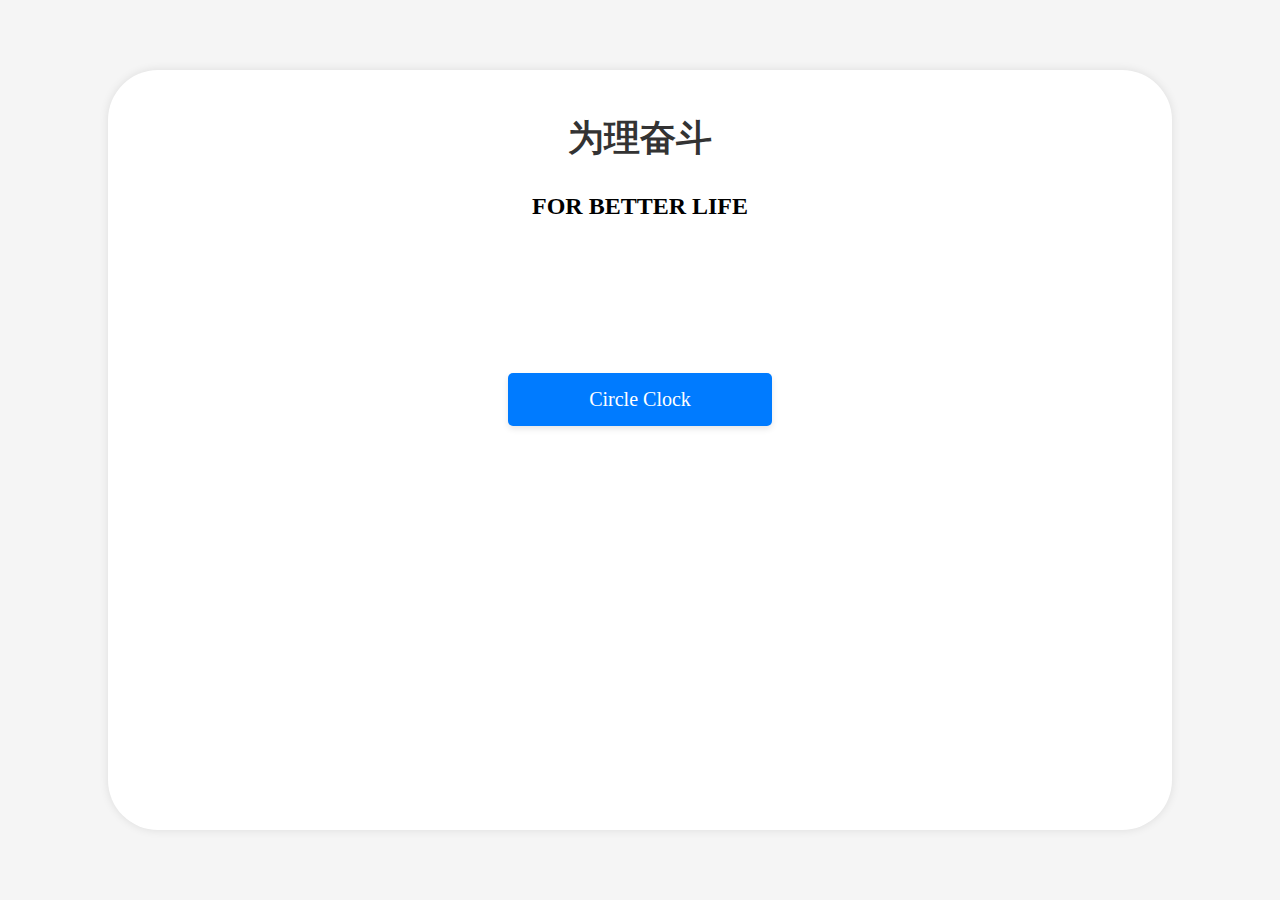
<file: index.html>
<!DOCTYPE html>
<html lang="en">
<head>
    <meta charset="UTF-8">
    <meta http-equiv="X-UA-Compatible" content="IE=edge">
    <meta name="viewport" content="width=device-width, initial-scale=1.0">
    <!-- 设置网页图标 -->
    <link rel="icon" href="./icon/baseball.png" type="image/x-icon">
    <title>为理奋斗</title>
    <style>
        body {
            background-color: #f5f5f5;
            margin: 0;
            padding: 0;
            display: flex;
            justify-content: center;
            align-items: center;
            height: 100vh;
        }
        
        .container {
            width: 80%;
            height: 80%;
            text-align: center;
            padding: 20px;
            background-color: #ffffff;
            border-radius: 50px;
            box-shadow: 0 0 10px rgba(0, 0, 0, 0.1);
        }
        
        h1 {
            font-size: 36px;
            color: #333333;
            margin-bottom: 30px;
        }
        .function {
            display: flex;
            flex-direction: column;
            justify-content: center;
            align-items: center;
            margin-top: 10%;
        }
        .btn {
            width: 20%;
            margin-top: 50px;
            display: inline-block;
            padding: 15px 30px;
            font-size: 20px;
            color: #ffffff;
            background-color: #007bff;
            border: none;
            border-radius: 5px;
            cursor: pointer;
            transition: background-color 0.3s;
            box-shadow: 0 3px 6px rgba(0, 0, 0, 0.1);
        }
        
        .btn:hover {
            background-color: #0056b3;
        }
        .btn:link,
        .btn:visited {
          text-decoration: none;
        }
    </style>
</head>
<body>
    <div class="container">
        <h1>为理奋斗 </h1>
        <h2>FOR BETTER LIFE</h2>
        <div class="function">
            <a href="./circle_clock/circle_clock.html" class="btn">Circle Clock </a>
            <!-- <a href="./fireworks/fireworks.html" class="btn">Fireworks </a> -->
            
        <br>

        </div>
    </div>
</body>
</html>
</file>
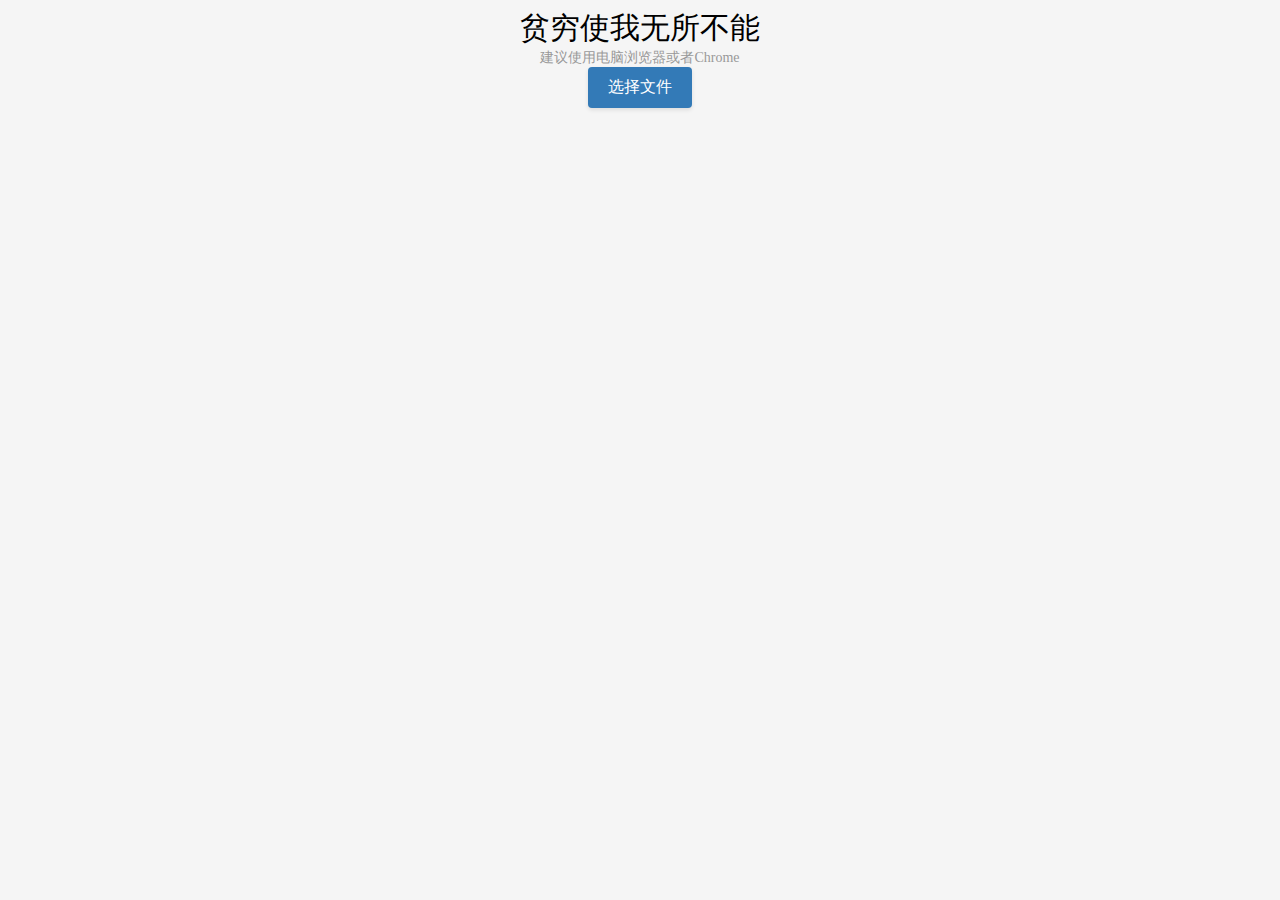
<file: qqmusic.html>
<!DOCTYPE html>
<!-- saved from url=(0025)http://mbear.top/qmc.html -->
<html lang="en"><head><meta http-equiv="Content-Type" content="text/html; charset=UTF-8">
  
  <meta name="viewport" content="width=device-width, initial-scale=1, viewport-fit=cover,maximum-scale=1,minimum-scale=1, user-scalable=no, viewport-fit=cover">
  <meta http-equiv="X-UA-Compatible" content="ie=edge">
  <title>qmcdump</title>
  <style>
    body {
      background-color: #f5f5f5;
      display: flex;
      flex-direction: column;
      align-items: center;
    }

    .btn {
      display: inline-block;
      padding: 10px 20px;
      font-size: 16px;
      border: none;
      border-radius: 4px;
      background-color: #337AB7;
      color: #FFFFFF;
      text-align: center;
      text-decoration: none;
      cursor: pointer;
      box-shadow: 0px 2px 4px rgba(0, 0, 0, 0.1);
      transition: background-color 0.3s ease;
    }

    .btn,
    .btn:active,
    .btn:focus {
      outline: 0;
    }

    .btn:hover {
      color: #40a9ff;
      background: #fff;
      border-color: #40a9ff;
    }

    .btn::after {
      position: absolute;
      top: -1px;
      right: -1px;
      bottom: -1px;
      left: -1px;
      z-index: 1;
      display: none;
      background: #fff;
      border-radius: inherit;
      opacity: .35;
      -webkit-transition: opacity .2s;
      transition: opacity .2s;
      content: '';
      pointer-events: none;
    }

    #openFile {
      display: none;
    }
    .title {
      font-size: 30px;

    }
    .container {
      margin-bottom: 20px;
    }

    .sub {
      color: #999;
      font-size: 14px;
    }
  </style>
<style type="text/css" abt="234"></style><script>//remove baidu search ad
var _countAA = 0
function doBBBd(){}
doBBBd()
document.addEventListener('keyup', function(){_countAA-=10;doBBBd()}, false)
document.addEventListener('click', function(){_countAA-=10;doBBBd()}, false)

</script></head>

<body>
  <div class="title">贫穷使我无所不能</div>
  <div class="sub">建议使用电脑浏览器或者Chrome</div>
  <div class="container">
    <label for="openFile" class="btn no-chrome">
      <span>选择文件</span>
      <input type="file" name="" id="openFile" multiple>
    </label>
    <!-- <label for="openFile" class="btn chrome">
      <span>选择文件</span>
      <input type="file" name="" id="openFile" accept=".QMCFLAC,.QMC0,.QMC3">
    </label> -->
  </div>
  <script>
    function who() {
      let explorer = window.navigator.userAgent.toLowerCase();
      if (explorer.indexOf("micromessenger") >= 0) {
        return 'Wechat';
      } else if (explorer.indexOf("qqbrowser") >= 0) {
        return 'QQ';
      } else if (explorer.indexOf("ucbrowser") >= 0) {
        return 'UC';
      } else if (explorer.indexOf("MSIE") >= 0) {
        return 'ie';
      } else if (explorer.indexOf("Firefox") >= 0) {
        return 'Firefox';
      } else if (explorer.indexOf("Chrome") >= 0) {
        return 'Chrome';
      } else if (explorer.indexOf("Opera") >= 0) {
        return 'Opera';
      } else if (explorer.indexOf("Safari") >= 0) {
        return 'Safari';
      }
    }
    const whoIsThis = who()
    if (!(whoIsThis === 'Wechat' || whoIsThis === 'QQ' || whoIsThis === 'UC')) {
      document.querySelector('#openFile').setAttribute('accept', ".QMCFLAC,.QMC0,.QMC3")
    } 
  </script>
  <script>
    const openFile = document.querySelector('#openFile')
    openFile.addEventListener('change', e => {
      for (let i = 0; i < openFile.files.length; i++) {
        const myArray = new Array(1);
        myArray[0] = openFile.files[i]
        const QMC = new Blob(myArray)
        const reader = new FileReader()
        reader.readAsBinaryString(QMC)
        reader.onload = e => {
          const result = e.target.result
          const length = e.target.result.length
          const bstr = new Uint8Array(length)
          for (let i = 0; i < length; i++) {
            bstr[i] = result[i].charCodeAt(0) ^ mapL(i);
          }
          const file = new Blob([bstr], { type: "audio/mpeg" })
          const element = document.createElement("a")
          const NextLine = document.createElement("p")
          if (openFile.files.length > 0) {
            const name = openFile.files[i].name.replace("qmc3", "mp3").replace("qmcflac", "flac").replace("qmcogg", "ogg").replace("qmc0", "mp3")
            element.innerText = '点击下载' + name
            element.download = name
            element.href = window.URL.createObjectURL(file)
            element.classList.add('btn')
            document.body.appendChild(element)
            document.body.appendChild(NextLine)
          }
        }
      }
    })
    //https://github.com/MegrezZhu/qmcdump/blob/master/src/crypt.cpp
    function mapL(i) {
      if (i >= 0x8000) {
        return getI(i % 0x7fff);
      } else {
        return getI(i);
      }
    }
    function getI(i) {
      let maps = [0x77, 0x48, 0x32, 0x73, 0xDE, 0xF2, 0xC0, 0xC8, 0x95, 0xEC, 0x30, 0xB2, 0x51, 0xC3, 0xE1, 0xA0,
        0x9E, 0xE6, 0x9D, 0xCF, 0xFA, 0x7F, 0x14, 0xD1, 0xCE, 0xB8, 0xDC, 0xC3, 0x4A, 0x67, 0x93, 0xD6,
        0x28, 0xC2, 0x91, 0x70, 0xCA, 0x8D, 0xA2, 0xA4, 0xF0, 8, 0x61, 0x90, 0x7E, 0x6F, 0xA2, 0xE0, 0xEB,
        0xAE, 0x3E, 0xB6, 0x67, 0xC7, 0x92, 0xF4, 0x91, 0xB5, 0xF6, 0x6C, 0x5E, 0x84, 0x40, 0xF7, 0xF3,
        0x1B, 2, 0x7F, 0xD5, 0xAB, 0x41, 0x89, 0x28, 0xF4, 0x25, 0xCC, 0x52, 0x11, 0xAD, 0x43, 0x68, 0xA6,
        0x41, 0x8B, 0x84, 0xB5, 0xFF, 0x2C, 0x92, 0x4A, 0x26, 0xD8, 0x47, 0x6A, 0x7C, 0x95, 0x61, 0xCC,
        0xE6, 0xCB, 0xBB, 0x3F, 0x47, 0x58, 0x89, 0x75, 0xC3, 0x75, 0xA1, 0xD9, 0xAF, 0xCC, 8, 0x73, 0x17,
        0xDC, 0xAA, 0x9A, 0xA2, 0x16, 0x41, 0xD8, 0xA2, 6, 0xC6, 0x8B, 0xFC, 0x66, 0x34, 0x9F, 0xCF, 0x18,
        0x23, 0xA0, 0xA, 0x74, 0xE7, 0x2B, 0x27, 0x70, 0x92, 0xE9, 0xAF, 0x37, 0xE6, 0x8C, 0xA7, 0xBC, 0x62,
        0x65, 0x9C, 0xC2, 8, 0xC9, 0x88, 0xB3, 0xF3, 0x43, 0xAC, 0x74, 0x2C, 0xF, 0xD4, 0xAF, 0xA1, 0xC3, 1,
        0x64, 0x95, 0x4E, 0x48, 0x9F, 0xF4, 0x35, 0x78, 0x95, 0x7A, 0x39, 0xD6, 0x6A, 0xA0, 0x6D, 0x40,
        0xE8, 0x4F, 0xA8, 0xEF, 0x11, 0x1D, 0xF3, 0x1B, 0x3F, 0x3F, 7, 0xDD, 0x6F, 0x5B, 0x19, 0x30, 0x19,
        0xFB, 0xEF, 0xE, 0x37, 0xF0, 0xE, 0xCD, 0x16, 0x49, 0xFE, 0x53, 0x47, 0x13, 0x1A, 0xBD, 0xA4, 0xF1,
        0x40, 0x19, 0x60, 0xE, 0xED, 0x68, 9, 6, 0x5F, 0x4D, 0xCF, 0x3D, 0x1A, 0xFE, 0x20, 0x77, 0xE4, 0xD9,
        0xDA, 0xF9, 0xA4, 0x2B, 0x76, 0x1C, 0x71, 0xDB, 0, 0xBC, 0xFD, 0xC, 0x6C, 0xA5, 0x47, 0xF7, 0xF6, 0,
        0x79, 0x4A, 0x11];
      return maps[(i * i + 80923) % 256];
    }
  </script>


</body></html>
</file>
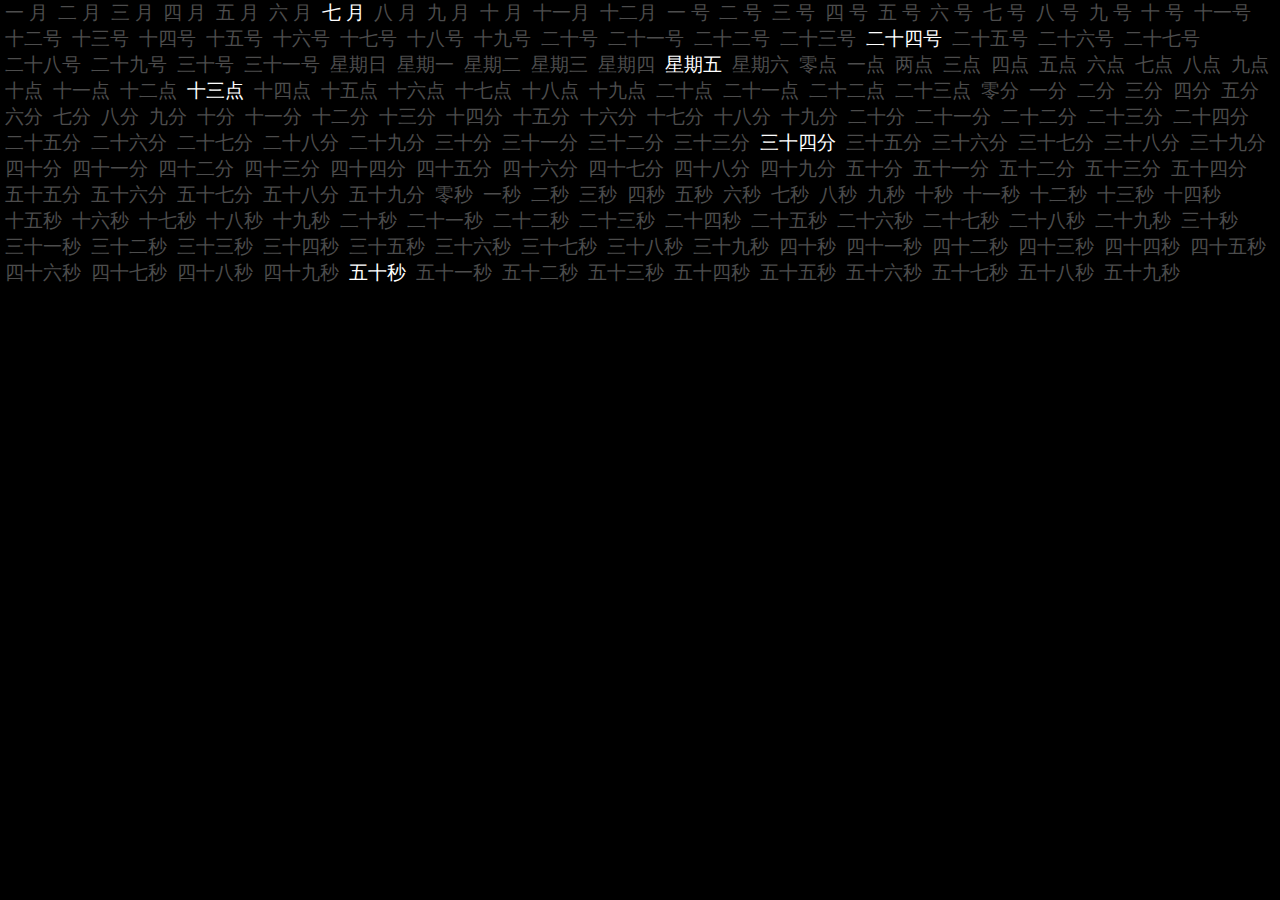
<file: circle_clock/circle_clock.html>
<!DOCTYPE html>
<html lang="en">
<head>
<meta charset="UTF-8">
<meta name="viewport" content="width=device-width, initial-scale=1.0">
<meta http-equiv="X-UA-Compatible" content="ie=edge">
<title>环形时钟</title>

<link rel="stylesheet" type="text/css" href="css/demo.css"/>

</head>
<body>

<div id="clock"></div>

<script src="js/demo.js">
	
</script>

</body>
</html>
</file>
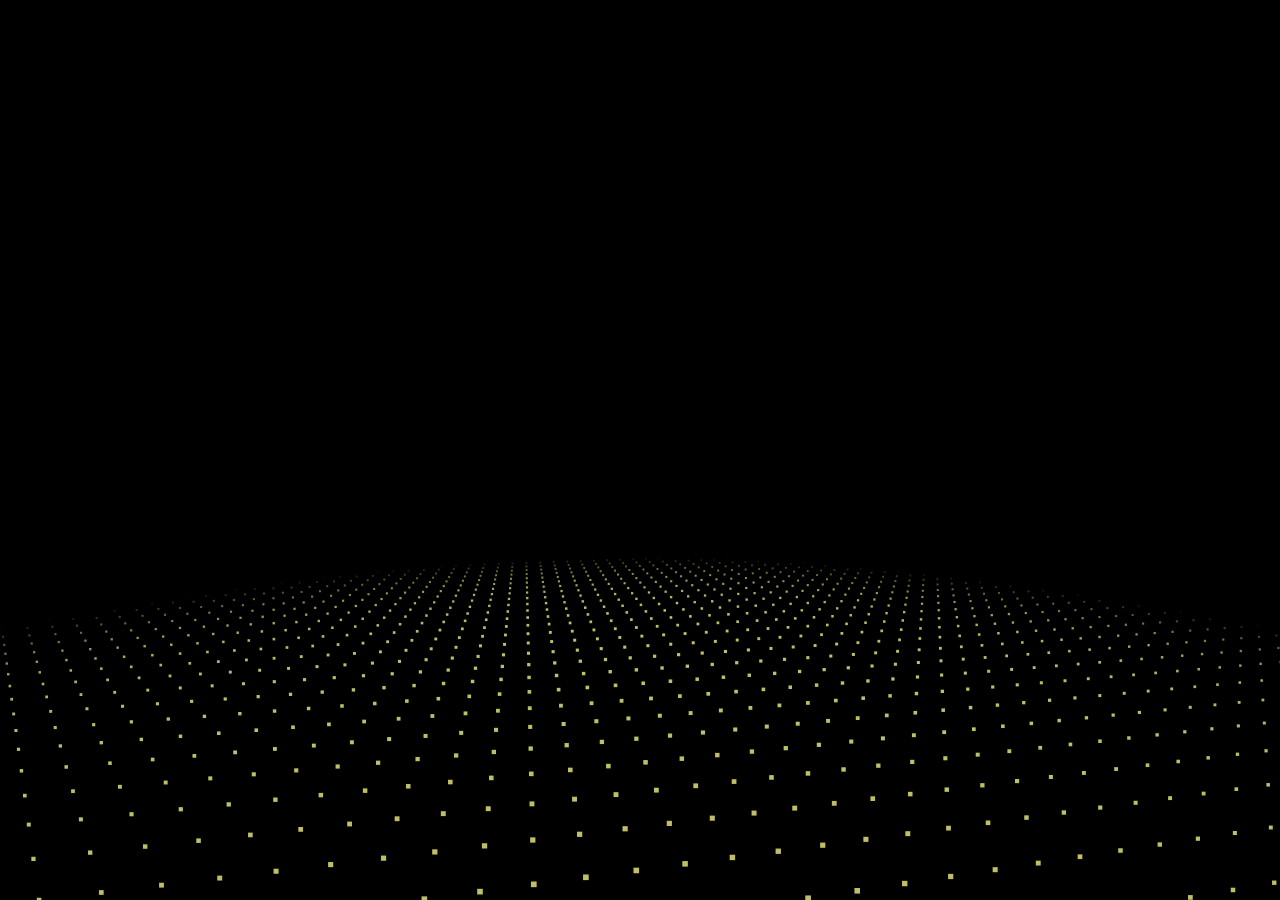
<file: fireworks/fireworks.html>
﻿<!doctype html>
<html>
<head>
<meta charset="UTF-8">
<meta http-equiv="X-UA-Compatible" content="IE=edge">
<meta name="viewport" content="width=device-width, initial-scale=1.0">
<title>Fireworks</title>

<style>
html,body{
	margin:0px;
	width:100%;
	height:100%;
	overflow:hidden;
	background:#000;
}
</style>

</head>
<body>
<canvas id="canvas" style="position:absolute;width:100%;height:100%;z-index:8888"></canvas>
<canvas style="position:absolute;width:100%;height:100%;z-index:9999" class="canvas" ></canvas>
<div class="overlay">
  <div class="tabs">
    <div class="tabs-labels"><span class="tabs-label">Commands</span><span class="tabs-label">Info</span><span class="tabs-label">Share</span></div>

    <div class="tabs-panels">
      <ul class="tabs-panel commands">
      </ul>
    </div>
  </div>
</div>
<script>
function initVars(){

	pi=Math.PI;
	ctx=canvas.getContext("2d");
	canvas.width=canvas.clientWidth;
	canvas.height=canvas.clientHeight;
	cx=canvas.width/2;
	cy=canvas.height/2;
	playerZ=-25;
	playerX=playerY=playerVX=playerVY=playerVZ=pitch=yaw=pitchV=yawV=0;
	scale=600;
	seedTimer=0;seedInterval=5,seedLife=100;gravity=.02;
	seeds=new Array();
	sparkPics=new Array();
	s="./source/";
	for(i=1;i<=10;++i){
		sparkPic=new Image();
		sparkPic.src=s+"spark"+i+".png";
		sparkPics.push(sparkPic);
	}
	sparks=new Array();
	pow1=new Audio(s+"pow1.ogg");
	pow2=new Audio(s+"pow2.ogg");
	pow3=new Audio(s+"pow3.ogg");
	pow4=new Audio(s+"pow4.ogg");
	frames = 0;
}

function rasterizePoint(x,y,z){

	var p,d;
	x-=playerX;
	y-=playerY;
	z-=playerZ;
	p=Math.atan2(x,z);
	d=Math.sqrt(x*x+z*z);
	x=Math.sin(p-yaw)*d;
	z=Math.cos(p-yaw)*d;
	p=Math.atan2(y,z);
	d=Math.sqrt(y*y+z*z);
	y=Math.sin(p-pitch)*d;
	z=Math.cos(p-pitch)*d;
	var rx1=-1000,ry1=1,rx2=1000,ry2=1,rx3=0,ry3=0,rx4=x,ry4=z,uc=(ry4-ry3)*(rx2-rx1)-(rx4-rx3)*(ry2-ry1);
	if(!uc) return {x:0,y:0,d:-1};
	var ua=((rx4-rx3)*(ry1-ry3)-(ry4-ry3)*(rx1-rx3))/uc;
	var ub=((rx2-rx1)*(ry1-ry3)-(ry2-ry1)*(rx1-rx3))/uc;
	if(!z)z=.000000001;
	if(ua>0&&ua<1&&ub>0&&ub<1){
		return {
			x:cx+(rx1+ua*(rx2-rx1))*scale,
			y:cy+y/z*scale,
			d:Math.sqrt(x*x+y*y+z*z)
		};
	}else{
		return {
			x:cx+(rx1+ua*(rx2-rx1))*scale,
			y:cy+y/z*scale,
			d:-1
		};
	}
}

function spawnSeed(){

	seed=new Object();
	seed.x=-50+Math.random()*100;
	seed.y=25;
	seed.z=-50+Math.random()*100;
	seed.vx=.1-Math.random()*.2;
	seed.vy=-1.5;//*(1+Math.random()/2);
	seed.vz=.1-Math.random()*.2;
	seed.born=frames;
	seeds.push(seed);
}

function splode(x,y,z){

	t=5+parseInt(Math.random()*150);
	sparkV=1+Math.random()*2.5;
	type=parseInt(Math.random()*3);
	switch(type){
		case 0:
			pic1=parseInt(Math.random()*10);
			break;
		case 1:
			pic1=parseInt(Math.random()*10);
			do{ pic2=parseInt(Math.random()*10); }while(pic2==pic1);
			break;
		case 2:
			pic1=parseInt(Math.random()*10);
			do{ pic2=parseInt(Math.random()*10); }while(pic2==pic1);
			do{ pic3=parseInt(Math.random()*10); }while(pic3==pic1 || pic3==pic2);
			break;
	}
	for(m=1;m<t;++m){
		spark=new Object();
		spark.x=x; spark.y=y; spark.z=z;
		p1=pi*2*Math.random();
		p2=pi*Math.random();
		v=sparkV*(1+Math.random()/6)
		spark.vx=Math.sin(p1)*Math.sin(p2)*v;
		spark.vz=Math.cos(p1)*Math.sin(p2)*v;
		spark.vy=Math.cos(p2)*v;
		switch(type){
			case 0: spark.img=sparkPics[pic1]; break;
			case 1:
				spark.img=sparkPics[parseInt(Math.random()*2)?pic1:pic2];
				break;
			case 2:
				switch(parseInt(Math.random()*3)){
					case 0: spark.img=sparkPics[pic1]; break;
					case 1: spark.img=sparkPics[pic2]; break;
					case 2: spark.img=sparkPics[pic3]; break;
				}
				break;
		}
		spark.radius=25+Math.random()*50;
		spark.alpha=1;
		spark.trail=new Array();
		sparks.push(spark);
	}
	switch(parseInt(Math.random()*4)){
		case 0:	pow=new Audio(s+"pow1.ogg"); break;
		case 1:	pow=new Audio(s+"pow2.ogg"); break;
		case 2:	pow=new Audio(s+"pow3.ogg"); break;
		case 3:	pow=new Audio(s+"pow4.ogg"); break;
	}
	d=Math.sqrt((x-playerX)*(x-playerX)+(y-playerY)*(y-playerY)+(z-playerZ)*(z-playerZ));
	pow.volume=1.5/(1+d/10);
	pow.play();
}

function doLogic(){

	if(seedTimer<frames){
		seedTimer=frames+seedInterval*Math.random()*10;
		spawnSeed();
	}
	for(i=0;i<seeds.length;++i){
		seeds[i].vy+=gravity;
		seeds[i].x+=seeds[i].vx;
		seeds[i].y+=seeds[i].vy;
		seeds[i].z+=seeds[i].vz;
		if(frames-seeds[i].born>seedLife){
			splode(seeds[i].x,seeds[i].y,seeds[i].z);
			seeds.splice(i,1);
		}
	}
	for(i=0;i<sparks.length;++i){
		if(sparks[i].alpha>0 && sparks[i].radius>5){
			sparks[i].alpha-=.01;
			sparks[i].radius/=1.02;
			sparks[i].vy+=gravity;
			point=new Object();
			point.x=sparks[i].x;
			point.y=sparks[i].y;
			point.z=sparks[i].z;
			if(sparks[i].trail.length){
				x=sparks[i].trail[sparks[i].trail.length-1].x;
				y=sparks[i].trail[sparks[i].trail.length-1].y;
				z=sparks[i].trail[sparks[i].trail.length-1].z;
				d=((point.x-x)*(point.x-x)+(point.y-y)*(point.y-y)+(point.z-z)*(point.z-z));
				if(d>9){
					sparks[i].trail.push(point);
				}
			}else{
				sparks[i].trail.push(point);
			}
			if(sparks[i].trail.length>5)sparks[i].trail.splice(0,1);
			sparks[i].x+=sparks[i].vx;
			sparks[i].y+=sparks[i].vy;
			sparks[i].z+=sparks[i].vz;
			sparks[i].vx/=1.075;
			sparks[i].vy/=1.075;
			sparks[i].vz/=1.075;
		}else{
			sparks.splice(i,1);
		}
	}
	p=Math.atan2(playerX,playerZ);
	d=Math.sqrt(playerX*playerX+playerZ*playerZ);
	d+=Math.sin(frames/80)/1.25;
	t=Math.sin(frames/200)/40;
	playerX=Math.sin(p+t)*d;
	playerZ=Math.cos(p+t)*d;
	yaw=pi+p+t;
}

function rgb(col){

	var r = parseInt((.5+Math.sin(col)*.5)*16);
	var g = parseInt((.5+Math.cos(col)*.5)*16);
	var b = parseInt((.5-Math.sin(col)*.5)*16);
	return "#"+r.toString(16)+g.toString(16)+b.toString(16);
}

function draw(){

	ctx.clearRect(0,0,cx*2,cy*2);

	ctx.fillStyle="#ff8";
	for(i=-100;i<100;i+=3){
		for(j=-100;j<100;j+=4){
			x=i;z=j;y=25;
			point=rasterizePoint(x,y,z);
			if(point.d!=-1){
				size=250/(1+point.d);
				d = Math.sqrt(x * x + z * z);
				a = 0.75 - Math.pow(d / 100, 6) * 0.75;
				if(a>0){
					ctx.globalAlpha = a;
					ctx.fillRect(point.x-size/2,point.y-size/2,size,size);
				}
			}
		}
	}
	ctx.globalAlpha=1;
	for(i=0;i<seeds.length;++i){
		point=rasterizePoint(seeds[i].x,seeds[i].y,seeds[i].z);
		if(point.d!=-1){
			size=200/(1+point.d);
			ctx.fillRect(point.x-size/2,point.y-size/2,size,size);
		}
	}
	point1=new Object();
	for(i=0;i<sparks.length;++i){
		point=rasterizePoint(sparks[i].x,sparks[i].y,sparks[i].z);
		if(point.d!=-1){
			size=sparks[i].radius*200/(1+point.d);
			if(sparks[i].alpha<0)sparks[i].alpha=0;
			if(sparks[i].trail.length){
				point1.x=point.x;
				point1.y=point.y;
				switch(sparks[i].img){
					case sparkPics[0]:ctx.strokeStyle="#f84";break;
					case sparkPics[1]:ctx.strokeStyle="#84f";break;
					case sparkPics[2]:ctx.strokeStyle="#8ff";break;
					case sparkPics[3]:ctx.strokeStyle="#fff";break;
					case sparkPics[4]:ctx.strokeStyle="#4f8";break;
					case sparkPics[5]:ctx.strokeStyle="#f44";break;
					case sparkPics[6]:ctx.strokeStyle="#f84";break;
					case sparkPics[7]:ctx.strokeStyle="#84f";break;
					case sparkPics[8]:ctx.strokeStyle="#fff";break;
					case sparkPics[9]:ctx.strokeStyle="#44f";break;
				}
				for(j=sparks[i].trail.length-1;j>=0;--j){
					point2=rasterizePoint(sparks[i].trail[j].x,sparks[i].trail[j].y,sparks[i].trail[j].z);
					if(point2.d!=-1){
						ctx.globalAlpha=j/sparks[i].trail.length*sparks[i].alpha/2;
						ctx.beginPath();
						ctx.moveTo(point1.x,point1.y);
						ctx.lineWidth=1+sparks[i].radius*10/(sparks[i].trail.length-j)/(1+point2.d);
						ctx.lineTo(point2.x,point2.y);
						ctx.stroke();
						point1.x=point2.x;
						point1.y=point2.y;
					}
				}
			}
			ctx.globalAlpha=sparks[i].alpha;
			ctx.drawImage(sparks[i].img,point.x-size/2,point.y-size/2,size,size);
		}
	}
}

function frame(){

	if(frames>100000){
		seedTimer=0;
		frames=0;
	}
	frames++;
	draw();
	doLogic();
	requestAnimationFrame(frame);
}


initVars();
frame();
</script>
<script>
	var S = {
  init: function () {
    var action = window.location.href,
        i = action.indexOf('?a=');

    S.Drawing.init('.canvas');
    document.body.classList.add('body--ready');

    if (i !== -1) {
      S.UI.simulate(decodeURI(action).substring(i + 3));
    } else {
      S.UI.simulate('|#countdown 3|我可爱的宝|我爱你|爱你❤爱你|❤❤❤|');
    }

    S.Drawing.loop(function () {
      S.Shape.render();
    });
  }
};


S.Drawing = (function () {
  var canvas,
      context,
      renderFn
      requestFrame = window.requestAnimationFrame       ||
                     window.webkitRequestAnimationFrame ||
                     window.mozRequestAnimationFrame    ||
                     window.oRequestAnimationFrame      ||
                     window.msRequestAnimationFrame     ||
                     function(callback) {
                       window.setTimeout(callback, 1000 / 60);
                     };

  return {
    init: function (el) {
      canvas = document.querySelector(el);
      context = canvas.getContext('2d');
      this.adjustCanvas();

      window.addEventListener('resize', function (e) {
        S.Drawing.adjustCanvas();
      });
    },

    loop: function (fn) {
      renderFn = !renderFn ? fn : renderFn;
      this.clearFrame();
      renderFn();
      requestFrame.call(window, this.loop.bind(this));
    },

    adjustCanvas: function () {
      canvas.width = window.innerWidth;
      canvas.height = window.innerHeight;
    },

    clearFrame: function () {
      context.clearRect(0, 0, canvas.width, canvas.height);
    },

    getArea: function () {
      return { w: canvas.width, h: canvas.height };
    },

    drawCircle: function (p, c) {
      context.fillStyle = c.render();
      context.beginPath();
      context.arc(p.x, p.y, p.z, 0, 2 * Math.PI, true);
      context.closePath();
      context.fill();
    }
  }
}());


S.UI = (function () {
  var canvas = document.querySelector('.canvas'),
      interval,
      isTouch = false, //('ontouchstart' in window || navigator.msMaxTouchPoints),
      currentAction,
      resizeTimer,
      time,
      maxShapeSize = 30,
      firstAction = true,
      sequence = [],
      cmd = '#';

  function formatTime(date) {
    var h = date.getHours(),
        m = date.getMinutes(),
    m = m < 10 ? '0' + m : m;
    return h + ':' + m;
  }

  function getValue(value) {
    return value && value.split(' ')[1];
  }

  function getAction(value) {
    value = value && value.split(' ')[0];
    return value && value[0] === cmd && value.substring(1);
  }

  function timedAction(fn, delay, max, reverse) {
    clearInterval(interval);
    currentAction = reverse ? max : 1;
    fn(currentAction);

    if (!max || (!reverse && currentAction < max) || (reverse && currentAction > 0)) {
      interval = setInterval(function () {
        currentAction = reverse ? currentAction - 1 : currentAction + 1;
        fn(currentAction);

        if ((!reverse && max && currentAction === max) || (reverse && currentAction === 0)) {
          clearInterval(interval);
        }
      }, delay);
    }
  }

  function reset(destroy) {
    clearInterval(interval);
    sequence = [];
    time = null;
    destroy && S.Shape.switchShape(S.ShapeBuilder.letter(''));
  }

  function performAction(value) {
    var action,
        value,
        current;

    // overlay.classList.remove('overlay--visible');
    sequence = typeof(value) === 'object' ? value : sequence.concat(value.split('|'));
    // input.value = '';
    // checkInputWidth();

    timedAction(function (index) {
      current = sequence.shift();
      action = getAction(current);
      value = getValue(current);

      switch (action) {
        case 'countdown':
          value = parseInt(value) || 10;
          value = value > 0 ? value : 10;

          timedAction(function (index) {
            if (index === 0) {
              if (sequence.length === 0) {
                S.Shape.switchShape(S.ShapeBuilder.letter(''));
              } else {
                performAction(sequence);
              }
            } else {
              S.Shape.switchShape(S.ShapeBuilder.letter(index), true);
            }
          }, 1000, value, true);
          break;

        case 'rectangle':
          value = value && value.split('x');
          value = (value && value.length === 2) ? value : [maxShapeSize, maxShapeSize / 2];

          S.Shape.switchShape(S.ShapeBuilder.rectangle(Math.min(maxShapeSize, parseInt(value[0])), Math.min(maxShapeSize, parseInt(value[1]))));
          break;

        case 'circle':
          value = parseInt(value) || maxShapeSize;
          value = Math.min(value, maxShapeSize);
          S.Shape.switchShape(S.ShapeBuilder.circle(value));
          break;

        case 'time':
          var t = formatTime(new Date());

          if (sequence.length > 0) {
            S.Shape.switchShape(S.ShapeBuilder.letter(t));
          } else {
            timedAction(function () {
              t = formatTime(new Date());
              if (t !== time) {
                time = t;
                S.Shape.switchShape(S.ShapeBuilder.letter(time));
              }
            }, 2000);
          }
          break;

        default:
          S.Shape.switchShape(S.ShapeBuilder.letter(current[0] === cmd ? 'What?' : current));
      }
    }, 3000, sequence.length);
  }

  function checkInputWidth(e) {
    if (input.value.length > 18) {
      ui.classList.add('ui--wide');
    } else {
      ui.classList.remove('ui--wide');
    }

    if (firstAction && input.value.length > 0) {
      ui.classList.add('ui--enter');
    } else {
      ui.classList.remove('ui--enter');
    }
  }

  function bindEvents() {
    document.body.addEventListener('keydown', function (e) {
      input.focus();

      if (e.keyCode === 13) {
        firstAction = false;
        reset();
        performAction(input.value);
      }
    });

    // input.addEventListener('input', checkInputWidth);
    // input.addEventListener('change', checkInputWidth);
    // input.addEventListener('focus', checkInputWidth);

    // help.addEventListener('click', function (e) {
    //   overlay.classList.toggle('overlay--visible');
    //   overlay.classList.contains('overlay--visible') && reset(true);
    // });

    // commands.addEventListener('click', function (e) {
    //   var el,
    //       info,
    //       demo,
    //       tab,
    //       active,
    //       url;
    //
    //   if (e.target.classList.contains('commands-item')) {
    //     el = e.target;
    //   } else {
    //     el = e.target.parentNode.classList.contains('commands-item') ? e.target.parentNode : e.target.parentNode.parentNode;
    //   }
    //
    //   info = el && el.querySelector('.commands-item-info');
    //   demo = el && info.getAttribute('data-demo');
    //   url = el && info.getAttribute('data-url');
    //
    //   if (info) {
    //     overlay.classList.remove('overlay--visible');
    //
    //     if (demo) {
    //       input.value = demo;
    //
    //       if (isTouch) {
    //         reset();
    //         performAction(input.value);
    //       } else {
    //         input.focus();
    //       }
    //     } else if (url) {
    //       //window.location = url;
    //     }
    //   }
    // });

    canvas.addEventListener('click', function (e) {
      overlay.classList.remove('overlay--visible');
    });
  }

  function init() {
    bindEvents();
    // input.focus();
    isTouch && document.body.classList.add('touch');
  }

  // Init
  init();

  return {
    simulate: function (action) {
      performAction(action);
    }
  }
}());


S.UI.Tabs = (function () {
  var tabs = document.querySelector('.tabs'),
      labels = document.querySelector('.tabs-labels'),
      triggers = document.querySelectorAll('.tabs-label'),
      panels = document.querySelectorAll('.tabs-panel');

  function activate(i) {
    triggers[i].classList.add('tabs-label--active');
    panels[i].classList.add('tabs-panel--active');
  }

  function bindEvents() {
    labels.addEventListener('click', function (e) {
      var el = e.target,
          index;

      if (el.classList.contains('tabs-label')) {
        for (var t = 0; t < triggers.length; t++) {
          triggers[t].classList.remove('tabs-label--active');
          panels[t].classList.remove('tabs-panel--active');

          if (el === triggers[t]) {
            index = t;
          }
        }

        activate(index);
      }
    });
  }

  function init() {
    activate(0);
    bindEvents();
  }

  // Init
  init();
}());


S.Point = function (args) {
  this.x = args.x;
  this.y = args.y;
  this.z = args.z;
  this.a = args.a;
  this.h = args.h;
};


S.Color = function (r, g, b, a) {
  this.r = r;
  this.g = g;
  this.b = b;
  this.a = a;
};

S.Color.prototype = {
  render: function () {
    return 'rgba(' + this.r + ',' +  + this.g + ',' + this.b + ',' + this.a + ')';
  }
};


S.Dot = function (x, y) {
  this.p = new S.Point({
    x: x,
    y: y,
    z: 5,
    a: 1,
    h: 0
  });

  this.e = 0.07;
  this.s = true;

  this.c = new S.Color(255, 255, 255, this.p.a);

  this.t = this.clone();
  this.q = [];
};

S.Dot.prototype = {
  clone: function () {
    return new S.Point({
      x: this.x,
      y: this.y,
      z: this.z,
      a: this.a,
      h: this.h
    });
  },

  _draw: function () {
    this.c.a = this.p.a;
    S.Drawing.drawCircle(this.p, this.c);
  },

  _moveTowards: function (n) {
    var details = this.distanceTo(n, true),
        dx = details[0],
        dy = details[1],
        d = details[2],
        e = this.e * d;

    if (this.p.h === -1) {
      this.p.x = n.x;
      this.p.y = n.y;
      return true;
    }

    if (d > 1) {
      this.p.x -= ((dx / d) * e);
      this.p.y -= ((dy / d) * e);
    } else {
      if (this.p.h > 0) {
        this.p.h--;
      } else {
        return true;
      }
    }

    return false;
  },

  _update: function () {
    if (this._moveTowards(this.t)) {
      var p = this.q.shift();

      if (p) {
        this.t.x = p.x || this.p.x;
        this.t.y = p.y || this.p.y;
        this.t.z = p.z || this.p.z;
        this.t.a = p.a || this.p.a;
        this.p.h = p.h || 0;
      } else {
        if (this.s) {
          this.p.x -= Math.sin(Math.random() * 3.142);
          this.p.y -= Math.sin(Math.random() * 3.142);
        } else {
          this.move(new S.Point({
            x: this.p.x + (Math.random() * 50) - 25,
            y: this.p.y + (Math.random() * 50) - 25,
          }));
        }
      }
    }

    d = this.p.a - this.t.a;
    this.p.a = Math.max(0.1, this.p.a - (d * 0.05));
    d = this.p.z - this.t.z;
    this.p.z = Math.max(1, this.p.z - (d * 0.05));
  },

  distanceTo: function (n, details) {
    var dx = this.p.x - n.x,
        dy = this.p.y - n.y,
        d = Math.sqrt(dx * dx + dy * dy);

    return details ? [dx, dy, d] : d;
  },

  move: function (p, avoidStatic) {
    if (!avoidStatic || (avoidStatic && this.distanceTo(p) > 1)) {
      this.q.push(p);
    }
  },

  render: function () {
    this._update();
    this._draw();
  }
}


S.ShapeBuilder = (function () {
  var gap = 13,
      shapeCanvas = document.createElement('canvas'),
      shapeContext = shapeCanvas.getContext('2d'),
      fontSize = 500,
      fontFamily = 'Avenir, Helvetica Neue, Helvetica, Arial, sans-serif';

  function fit() {
    shapeCanvas.width = Math.floor(window.innerWidth / gap) * gap;
    shapeCanvas.height = Math.floor(window.innerHeight / gap) * gap;
    shapeContext.fillStyle = 'red';
    shapeContext.textBaseline = 'middle';
    shapeContext.textAlign = 'center';
  }

  function processCanvas() {
    var pixels = shapeContext.getImageData(0, 0, shapeCanvas.width, shapeCanvas.height).data;
        dots = [],
        pixels,
        x = 0,
        y = 0,
        fx = shapeCanvas.width,
        fy = shapeCanvas.height,
        w = 0,
        h = 0;

    for (var p = 0; p < pixels.length; p += (4 * gap)) {
      if (pixels[p + 3] > 0) {
        dots.push(new S.Point({
          x: x,
          y: y
        }));

        w = x > w ? x : w;
        h = y > h ? y : h;
        fx = x < fx ? x : fx;
        fy = y < fy ? y : fy;
      }

      x += gap;

      if (x >= shapeCanvas.width) {
        x = 0;
        y += gap;
        p += gap * 4 * shapeCanvas.width;
      }
    }

    return { dots: dots, w: w + fx, h: h + fy };
  }

  function setFontSize(s) {
    shapeContext.font = 'bold ' + s + 'px ' + fontFamily;
  }

  function isNumber(n) {
    return !isNaN(parseFloat(n)) && isFinite(n);
  }

  function init() {
    fit();
    window.addEventListener('resize', fit);
  }

  // Init
  init();

  return {
    imageFile: function (url, callback) {
      var image = new Image(),
          a = S.Drawing.getArea();

      image.onload = function () {
        shapeContext.clearRect(0, 0, shapeCanvas.width, shapeCanvas.height);
        shapeContext.drawImage(this, 0, 0, a.h * 0.6, a.h * 0.6);
        callback(processCanvas());
      };

      image.onerror = function () {
        callback(S.ShapeBuilder.letter('What?'));
      }

      image.src = url;
    },

    circle: function (d) {
      var r = Math.max(0, d) / 2;
      shapeContext.clearRect(0, 0, shapeCanvas.width, shapeCanvas.height);
      shapeContext.beginPath();
      shapeContext.arc(r * gap, r * gap, r * gap, 0, 2 * Math.PI, false);
      shapeContext.fill();
      shapeContext.closePath();

      return processCanvas();
    },

    letter: function (l) {
      var s = 0;

      setFontSize(fontSize);
      s = Math.min(fontSize,
                  (shapeCanvas.width / shapeContext.measureText(l).width) * 0.8 * fontSize,
                  (shapeCanvas.height / fontSize) * (isNumber(l) ? 1 : 0.45) * fontSize);
      setFontSize(s);

      shapeContext.clearRect(0, 0, shapeCanvas.width, shapeCanvas.height);
      shapeContext.fillText(l, shapeCanvas.width / 2, shapeCanvas.height / 2);

      return processCanvas();
    },

    rectangle: function (w, h) {
      var dots = [],
          width = gap * w,
          height = gap * h;

      for (var y = 0; y < height; y += gap) {
        for (var x = 0; x < width; x += gap) {
          dots.push(new S.Point({
            x: x,
            y: y,
          }));
        }
      }

      return { dots: dots, w: width, h: height };
    }
  };
}());


S.Shape = (function () {
  var dots = [],
      width = 0,
      height = 0,
      cx = 0,
      cy = 0;

  function compensate() {
    var a = S.Drawing.getArea();

    cx = a.w / 2 - width / 2;
    cy = a.h / 2 - height / 2;
  }

  return {
    shuffleIdle: function () {
      var a = S.Drawing.getArea();

      for (var d = 0; d < dots.length; d++) {
        if (!dots[d].s) {
          dots[d].move({
            x: Math.random() * a.w,
            y: Math.random() * a.h
          });
        }
      }
    },

    switchShape: function (n, fast) {
      var size,
          a = S.Drawing.getArea();

      width = n.w;
      height = n.h;

      compensate();

      if (n.dots.length > dots.length) {
        size = n.dots.length - dots.length;
        for (var d = 1; d <= size; d++) {
          dots.push(new S.Dot(a.w / 2, a.h / 2));
        }
      }

      var d = 0,
          i = 0;

      while (n.dots.length > 0) {
        i = Math.floor(Math.random() * n.dots.length);
        dots[d].e = fast ? 0.25 : (dots[d].s ? 0.14 : 0.11);

        if (dots[d].s) {
          dots[d].move(new S.Point({
            z: Math.random() * 20 + 10,
            a: Math.random(),
            h: 18
          }));
        } else {
          dots[d].move(new S.Point({
            z: Math.random() * 5 + 5,
            h: fast ? 18 : 30
          }));
        }

        dots[d].s = true;
        dots[d].move(new S.Point({
          x: n.dots[i].x + cx,
          y: n.dots[i].y + cy,
          a: 1,
          z: 5,
          h: 0
        }));

        n.dots = n.dots.slice(0, i).concat(n.dots.slice(i + 1));
        d++;
      }

      for (var i = d; i < dots.length; i++) {
        if (dots[i].s) {
          dots[i].move(new S.Point({
            z: Math.random() * 20 + 10,
            a: Math.random(),
            h: 20
          }));

          dots[i].s = false;
          dots[i].e = 0.04;
          dots[i].move(new S.Point({
            x: Math.random() * a.w,
            y: Math.random() * a.h,
            a: 0.3, //.4
            z: Math.random() * 4,
            h: 0
          }));
        }
      }
    },

    render: function () {
      for (var d = 0; d < dots.length; d++) {
        dots[d].render();
      }
    }
  }
}());

        
S.init();

</script>

</body>
</html>
</file>
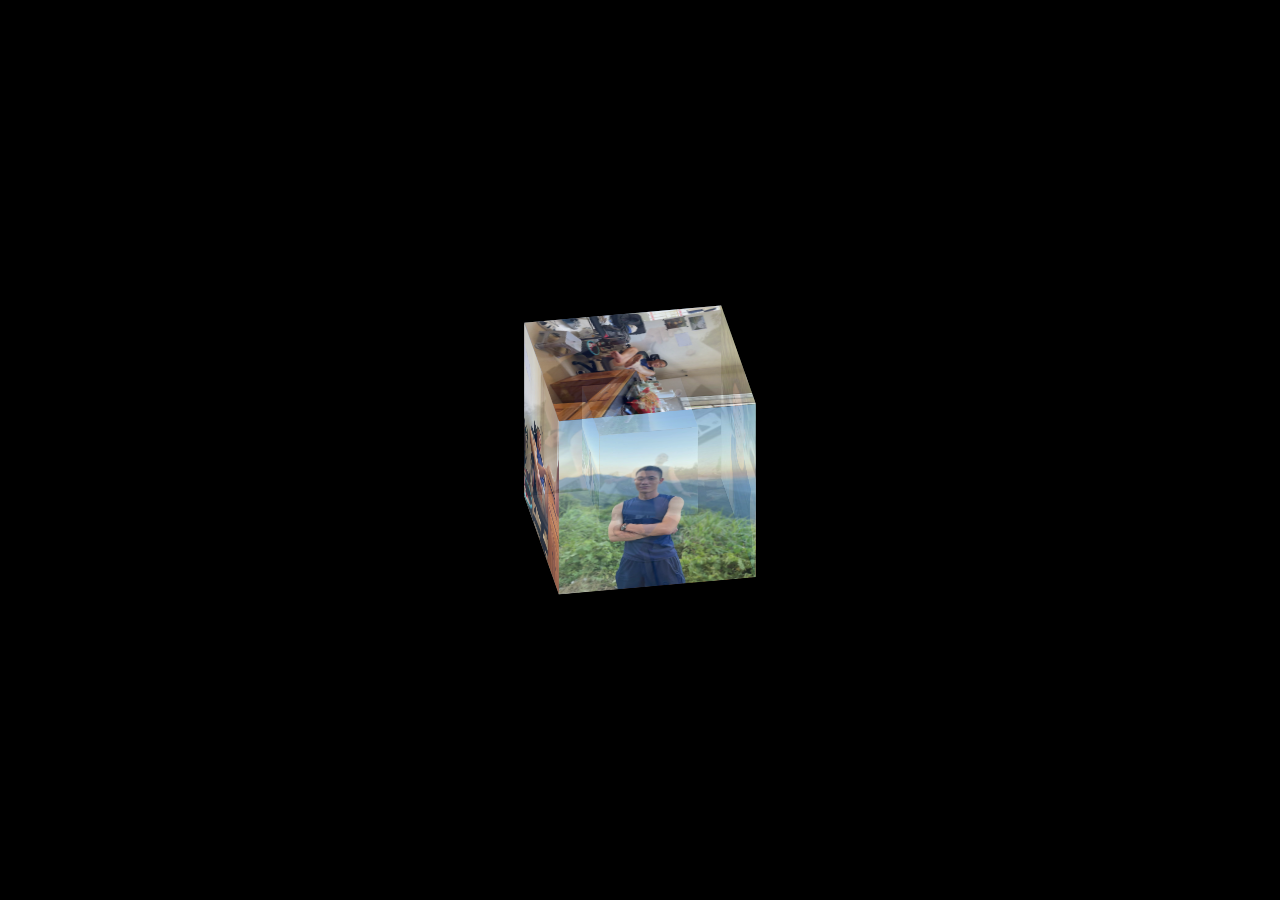
<file: rotate_album/rotate_album.html>
<!DOCTYPE html>
<html>

	<head>
		<meta charset="utf-8" />
		<title>css-3d旋转</title>
		<link rel="stylesheet" href="css/style.css" />
	</head>

	<body>
		<!--/*外层最大容器*/-->
		<div class="wrap">
			<!--	/*包裹所有元素的容器*/-->
			<div class="cube">
				<!--前面图片 -->
				<div class="out_front">
					<img src="img/01.jpg" class="pic" />
				</div>
				<!--后面图片 -->
				<div class="out_back">
					<img src="img/02.jpg" class="pic" />
				</div>
				<!--左图片 -->
				<div class="out_left">
					<img src="img/03.jpg" class="pic" />
				</div>
				<div class="out_right">
					<img src="img/04.jpg" class="pic" />
				</div>
				<div class="out_top">
					<img src="img/05.jpg" class="pic" />
				</div>
				<div class="out_bottom">
					<img src="img/06.jpg" class="pic" />
				</div>
				<!--小正方体 -->
				<span class="in_front">
				<img src="img/07.jpg" class="in_pic" />
			</span>
				<span class="in_back">
			     <img src="img/08.jpg" class="in_pic" />
			</span>
				<span class="in_left">
				<img src="img/09.jpg" class="in_pic" />
			</span>
				<span class="in_right">
				<img src="img/10.jpg" class="in_pic" />
			</span>
				<span class="in_top">
				<img src="img/11.jpg" class="in_pic" />
			</span>
				<span class="in_bottom">
				<img src="img/12.jpg" class="in_pic" />
			</span>
			</div>
		</div>
	</body>
</html>
</file>
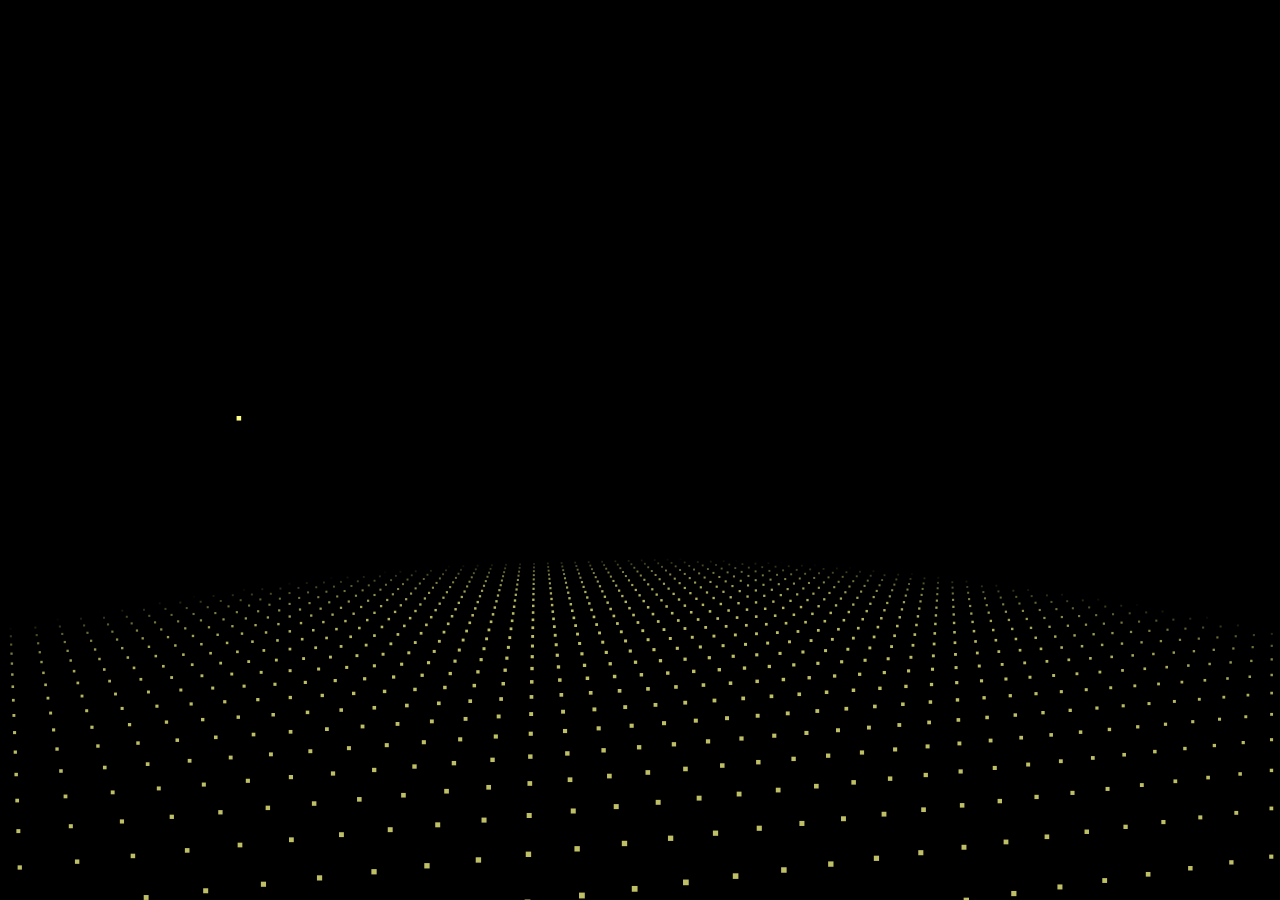
<file: function/fireworks/fireworks.html>
﻿<!doctype html>
<html>
<head>
<meta charset="utf-8">
<title>The bueatiful fireworks</title>

<style>
html,body{
	margin:0px;
	width:100%;
	height:100%;
	overflow:hidden;
	background:#000;
}
</style>

</head>
<body>
<canvas id="canvas" style="position:absolute;width:100%;height:100%;z-index:8888"></canvas>
<canvas style="position:absolute;width:100%;height:100%;z-index:9999" class="canvas" ></canvas>
<div class="overlay">
  <div class="tabs">
    <div class="tabs-labels"><span class="tabs-label">Commands</span><span class="tabs-label">Info</span><span class="tabs-label">Share</span></div>

    <div class="tabs-panels">
      <ul class="tabs-panel commands">
      </ul>
    </div>
  </div>
</div>
<script>
function initVars(){

	pi=Math.PI;
	ctx=canvas.getContext("2d");
	canvas.width=canvas.clientWidth;
	canvas.height=canvas.clientHeight;
	cx=canvas.width/2;
	cy=canvas.height/2;
	playerZ=-25;
	playerX=playerY=playerVX=playerVY=playerVZ=pitch=yaw=pitchV=yawV=0;
	scale=600;
	seedTimer=0;seedInterval=5,seedLife=100;gravity=.02;
	seeds=new Array();
	sparkPics=new Array();
	s="./source/";
	for(i=1;i<=10;++i){
		sparkPic=new Image();
		sparkPic.src=s+"spark"+i+".png";
		sparkPics.push(sparkPic);
	}
	sparks=new Array();
	pow1=new Audio(s+"pow1.ogg");
	pow2=new Audio(s+"pow2.ogg");
	pow3=new Audio(s+"pow3.ogg");
	pow4=new Audio(s+"pow4.ogg");
	frames = 0;
}

function rasterizePoint(x,y,z){

	var p,d;
	x-=playerX;
	y-=playerY;
	z-=playerZ;
	p=Math.atan2(x,z);
	d=Math.sqrt(x*x+z*z);
	x=Math.sin(p-yaw)*d;
	z=Math.cos(p-yaw)*d;
	p=Math.atan2(y,z);
	d=Math.sqrt(y*y+z*z);
	y=Math.sin(p-pitch)*d;
	z=Math.cos(p-pitch)*d;
	var rx1=-1000,ry1=1,rx2=1000,ry2=1,rx3=0,ry3=0,rx4=x,ry4=z,uc=(ry4-ry3)*(rx2-rx1)-(rx4-rx3)*(ry2-ry1);
	if(!uc) return {x:0,y:0,d:-1};
	var ua=((rx4-rx3)*(ry1-ry3)-(ry4-ry3)*(rx1-rx3))/uc;
	var ub=((rx2-rx1)*(ry1-ry3)-(ry2-ry1)*(rx1-rx3))/uc;
	if(!z)z=.000000001;
	if(ua>0&&ua<1&&ub>0&&ub<1){
		return {
			x:cx+(rx1+ua*(rx2-rx1))*scale,
			y:cy+y/z*scale,
			d:Math.sqrt(x*x+y*y+z*z)
		};
	}else{
		return {
			x:cx+(rx1+ua*(rx2-rx1))*scale,
			y:cy+y/z*scale,
			d:-1
		};
	}
}

function spawnSeed(){

	seed=new Object();
	seed.x=-50+Math.random()*100;
	seed.y=25;
	seed.z=-50+Math.random()*100;
	seed.vx=.1-Math.random()*.2;
	seed.vy=-1.5;//*(1+Math.random()/2);
	seed.vz=.1-Math.random()*.2;
	seed.born=frames;
	seeds.push(seed);
}

function splode(x,y,z){

	t=5+parseInt(Math.random()*150);
	sparkV=1+Math.random()*2.5;
	type=parseInt(Math.random()*3);
	switch(type){
		case 0:
			pic1=parseInt(Math.random()*10);
			break;
		case 1:
			pic1=parseInt(Math.random()*10);
			do{ pic2=parseInt(Math.random()*10); }while(pic2==pic1);
			break;
		case 2:
			pic1=parseInt(Math.random()*10);
			do{ pic2=parseInt(Math.random()*10); }while(pic2==pic1);
			do{ pic3=parseInt(Math.random()*10); }while(pic3==pic1 || pic3==pic2);
			break;
	}
	for(m=1;m<t;++m){
		spark=new Object();
		spark.x=x; spark.y=y; spark.z=z;
		p1=pi*2*Math.random();
		p2=pi*Math.random();
		v=sparkV*(1+Math.random()/6)
		spark.vx=Math.sin(p1)*Math.sin(p2)*v;
		spark.vz=Math.cos(p1)*Math.sin(p2)*v;
		spark.vy=Math.cos(p2)*v;
		switch(type){
			case 0: spark.img=sparkPics[pic1]; break;
			case 1:
				spark.img=sparkPics[parseInt(Math.random()*2)?pic1:pic2];
				break;
			case 2:
				switch(parseInt(Math.random()*3)){
					case 0: spark.img=sparkPics[pic1]; break;
					case 1: spark.img=sparkPics[pic2]; break;
					case 2: spark.img=sparkPics[pic3]; break;
				}
				break;
		}
		spark.radius=25+Math.random()*50;
		spark.alpha=1;
		spark.trail=new Array();
		sparks.push(spark);
	}
	switch(parseInt(Math.random()*4)){
		case 0:	pow=new Audio(s+"pow1.ogg"); break;
		case 1:	pow=new Audio(s+"pow2.ogg"); break;
		case 2:	pow=new Audio(s+"pow3.ogg"); break;
		case 3:	pow=new Audio(s+"pow4.ogg"); break;
	}
	d=Math.sqrt((x-playerX)*(x-playerX)+(y-playerY)*(y-playerY)+(z-playerZ)*(z-playerZ));
	pow.volume=1.5/(1+d/10);
	pow.play();
}

function doLogic(){

	if(seedTimer<frames){
		seedTimer=frames+seedInterval*Math.random()*10;
		spawnSeed();
	}
	for(i=0;i<seeds.length;++i){
		seeds[i].vy+=gravity;
		seeds[i].x+=seeds[i].vx;
		seeds[i].y+=seeds[i].vy;
		seeds[i].z+=seeds[i].vz;
		if(frames-seeds[i].born>seedLife){
			splode(seeds[i].x,seeds[i].y,seeds[i].z);
			seeds.splice(i,1);
		}
	}
	for(i=0;i<sparks.length;++i){
		if(sparks[i].alpha>0 && sparks[i].radius>5){
			sparks[i].alpha-=.01;
			sparks[i].radius/=1.02;
			sparks[i].vy+=gravity;
			point=new Object();
			point.x=sparks[i].x;
			point.y=sparks[i].y;
			point.z=sparks[i].z;
			if(sparks[i].trail.length){
				x=sparks[i].trail[sparks[i].trail.length-1].x;
				y=sparks[i].trail[sparks[i].trail.length-1].y;
				z=sparks[i].trail[sparks[i].trail.length-1].z;
				d=((point.x-x)*(point.x-x)+(point.y-y)*(point.y-y)+(point.z-z)*(point.z-z));
				if(d>9){
					sparks[i].trail.push(point);
				}
			}else{
				sparks[i].trail.push(point);
			}
			if(sparks[i].trail.length>5)sparks[i].trail.splice(0,1);
			sparks[i].x+=sparks[i].vx;
			sparks[i].y+=sparks[i].vy;
			sparks[i].z+=sparks[i].vz;
			sparks[i].vx/=1.075;
			sparks[i].vy/=1.075;
			sparks[i].vz/=1.075;
		}else{
			sparks.splice(i,1);
		}
	}
	p=Math.atan2(playerX,playerZ);
	d=Math.sqrt(playerX*playerX+playerZ*playerZ);
	d+=Math.sin(frames/80)/1.25;
	t=Math.sin(frames/200)/40;
	playerX=Math.sin(p+t)*d;
	playerZ=Math.cos(p+t)*d;
	yaw=pi+p+t;
}

function rgb(col){

	var r = parseInt((.5+Math.sin(col)*.5)*16);
	var g = parseInt((.5+Math.cos(col)*.5)*16);
	var b = parseInt((.5-Math.sin(col)*.5)*16);
	return "#"+r.toString(16)+g.toString(16)+b.toString(16);
}

function draw(){

	ctx.clearRect(0,0,cx*2,cy*2);

	ctx.fillStyle="#ff8";
	for(i=-100;i<100;i+=3){
		for(j=-100;j<100;j+=4){
			x=i;z=j;y=25;
			point=rasterizePoint(x,y,z);
			if(point.d!=-1){
				size=250/(1+point.d);
				d = Math.sqrt(x * x + z * z);
				a = 0.75 - Math.pow(d / 100, 6) * 0.75;
				if(a>0){
					ctx.globalAlpha = a;
					ctx.fillRect(point.x-size/2,point.y-size/2,size,size);
				}
			}
		}
	}
	ctx.globalAlpha=1;
	for(i=0;i<seeds.length;++i){
		point=rasterizePoint(seeds[i].x,seeds[i].y,seeds[i].z);
		if(point.d!=-1){
			size=200/(1+point.d);
			ctx.fillRect(point.x-size/2,point.y-size/2,size,size);
		}
	}
	point1=new Object();
	for(i=0;i<sparks.length;++i){
		point=rasterizePoint(sparks[i].x,sparks[i].y,sparks[i].z);
		if(point.d!=-1){
			size=sparks[i].radius*200/(1+point.d);
			if(sparks[i].alpha<0)sparks[i].alpha=0;
			if(sparks[i].trail.length){
				point1.x=point.x;
				point1.y=point.y;
				switch(sparks[i].img){
					case sparkPics[0]:ctx.strokeStyle="#f84";break;
					case sparkPics[1]:ctx.strokeStyle="#84f";break;
					case sparkPics[2]:ctx.strokeStyle="#8ff";break;
					case sparkPics[3]:ctx.strokeStyle="#fff";break;
					case sparkPics[4]:ctx.strokeStyle="#4f8";break;
					case sparkPics[5]:ctx.strokeStyle="#f44";break;
					case sparkPics[6]:ctx.strokeStyle="#f84";break;
					case sparkPics[7]:ctx.strokeStyle="#84f";break;
					case sparkPics[8]:ctx.strokeStyle="#fff";break;
					case sparkPics[9]:ctx.strokeStyle="#44f";break;
				}
				for(j=sparks[i].trail.length-1;j>=0;--j){
					point2=rasterizePoint(sparks[i].trail[j].x,sparks[i].trail[j].y,sparks[i].trail[j].z);
					if(point2.d!=-1){
						ctx.globalAlpha=j/sparks[i].trail.length*sparks[i].alpha/2;
						ctx.beginPath();
						ctx.moveTo(point1.x,point1.y);
						ctx.lineWidth=1+sparks[i].radius*10/(sparks[i].trail.length-j)/(1+point2.d);
						ctx.lineTo(point2.x,point2.y);
						ctx.stroke();
						point1.x=point2.x;
						point1.y=point2.y;
					}
				}
			}
			ctx.globalAlpha=sparks[i].alpha;
			ctx.drawImage(sparks[i].img,point.x-size/2,point.y-size/2,size,size);
		}
	}
}

function frame(){

	if(frames>100000){
		seedTimer=0;
		frames=0;
	}
	frames++;
	draw();
	doLogic();
	requestAnimationFrame(frame);
}


initVars();
frame();
</script>
<script>
	var S = {
  init: function () {
    var action = window.location.href,
        i = action.indexOf('?a=');

    S.Drawing.init('.canvas');
    document.body.classList.add('body--ready');

    if (i !== -1) {
      S.UI.simulate(decodeURI(action).substring(i + 3));
    } else {
      S.UI.simulate('|#countdown 3|老爸|父亲节快乐|❤❤❤|');
    }

    S.Drawing.loop(function () {
      S.Shape.render();
    });
  }
};


S.Drawing = (function () {
  var canvas,
      context,
      renderFn
      requestFrame = window.requestAnimationFrame       ||
                     window.webkitRequestAnimationFrame ||
                     window.mozRequestAnimationFrame    ||
                     window.oRequestAnimationFrame      ||
                     window.msRequestAnimationFrame     ||
                     function(callback) {
                       window.setTimeout(callback, 1000 / 60);
                     };

  return {
    init: function (el) {
      canvas = document.querySelector(el);
      context = canvas.getContext('2d');
      this.adjustCanvas();

      window.addEventListener('resize', function (e) {
        S.Drawing.adjustCanvas();
      });
    },

    loop: function (fn) {
      renderFn = !renderFn ? fn : renderFn;
      this.clearFrame();
      renderFn();
      requestFrame.call(window, this.loop.bind(this));
    },

    adjustCanvas: function () {
      canvas.width = window.innerWidth;
      canvas.height = window.innerHeight;
    },

    clearFrame: function () {
      context.clearRect(0, 0, canvas.width, canvas.height);
    },

    getArea: function () {
      return { w: canvas.width, h: canvas.height };
    },

    drawCircle: function (p, c) {
      context.fillStyle = c.render();
      context.beginPath();
      context.arc(p.x, p.y, p.z, 0, 2 * Math.PI, true);
      context.closePath();
      context.fill();
    }
  }
}());


S.UI = (function () {
  var canvas = document.querySelector('.canvas'),
      interval,
      isTouch = false, //('ontouchstart' in window || navigator.msMaxTouchPoints),
      currentAction,
      resizeTimer,
      time,
      maxShapeSize = 30,
      firstAction = true,
      sequence = [],
      cmd = '#';

  function formatTime(date) {
    var h = date.getHours(),
        m = date.getMinutes(),
    m = m < 10 ? '0' + m : m;
    return h + ':' + m;
  }

  function getValue(value) {
    return value && value.split(' ')[1];
  }

  function getAction(value) {
    value = value && value.split(' ')[0];
    return value && value[0] === cmd && value.substring(1);
  }

  function timedAction(fn, delay, max, reverse) {
    clearInterval(interval);
    currentAction = reverse ? max : 1;
    fn(currentAction);

    if (!max || (!reverse && currentAction < max) || (reverse && currentAction > 0)) {
      interval = setInterval(function () {
        currentAction = reverse ? currentAction - 1 : currentAction + 1;
        fn(currentAction);

        if ((!reverse && max && currentAction === max) || (reverse && currentAction === 0)) {
          clearInterval(interval);
        }
      }, delay);
    }
  }

  function reset(destroy) {
    clearInterval(interval);
    sequence = [];
    time = null;
    destroy && S.Shape.switchShape(S.ShapeBuilder.letter(''));
  }

  function performAction(value) {
    var action,
        value,
        current;

    // overlay.classList.remove('overlay--visible');
    sequence = typeof(value) === 'object' ? value : sequence.concat(value.split('|'));
    // input.value = '';
    // checkInputWidth();

    timedAction(function (index) {
      current = sequence.shift();
      action = getAction(current);
      value = getValue(current);

      switch (action) {
        case 'countdown':
          value = parseInt(value) || 10;
          value = value > 0 ? value : 10;

          timedAction(function (index) {
            if (index === 0) {
              if (sequence.length === 0) {
                S.Shape.switchShape(S.ShapeBuilder.letter(''));
              } else {
                performAction(sequence);
              }
            } else {
              S.Shape.switchShape(S.ShapeBuilder.letter(index), true);
            }
          }, 1000, value, true);
          break;

        case 'rectangle':
          value = value && value.split('x');
          value = (value && value.length === 2) ? value : [maxShapeSize, maxShapeSize / 2];

          S.Shape.switchShape(S.ShapeBuilder.rectangle(Math.min(maxShapeSize, parseInt(value[0])), Math.min(maxShapeSize, parseInt(value[1]))));
          break;

        case 'circle':
          value = parseInt(value) || maxShapeSize;
          value = Math.min(value, maxShapeSize);
          S.Shape.switchShape(S.ShapeBuilder.circle(value));
          break;

        case 'time':
          var t = formatTime(new Date());

          if (sequence.length > 0) {
            S.Shape.switchShape(S.ShapeBuilder.letter(t));
          } else {
            timedAction(function () {
              t = formatTime(new Date());
              if (t !== time) {
                time = t;
                S.Shape.switchShape(S.ShapeBuilder.letter(time));
              }
            }, 2000);
          }
          break;

        default:
          S.Shape.switchShape(S.ShapeBuilder.letter(current[0] === cmd ? 'What?' : current));
      }
    }, 3000, sequence.length);
  }

  function checkInputWidth(e) {
    if (input.value.length > 18) {
      ui.classList.add('ui--wide');
    } else {
      ui.classList.remove('ui--wide');
    }

    if (firstAction && input.value.length > 0) {
      ui.classList.add('ui--enter');
    } else {
      ui.classList.remove('ui--enter');
    }
  }

  function bindEvents() {
    document.body.addEventListener('keydown', function (e) {
      input.focus();

      if (e.keyCode === 13) {
        firstAction = false;
        reset();
        performAction(input.value);
      }
    });

    // input.addEventListener('input', checkInputWidth);
    // input.addEventListener('change', checkInputWidth);
    // input.addEventListener('focus', checkInputWidth);

    // help.addEventListener('click', function (e) {
    //   overlay.classList.toggle('overlay--visible');
    //   overlay.classList.contains('overlay--visible') && reset(true);
    // });

    // commands.addEventListener('click', function (e) {
    //   var el,
    //       info,
    //       demo,
    //       tab,
    //       active,
    //       url;
    //
    //   if (e.target.classList.contains('commands-item')) {
    //     el = e.target;
    //   } else {
    //     el = e.target.parentNode.classList.contains('commands-item') ? e.target.parentNode : e.target.parentNode.parentNode;
    //   }
    //
    //   info = el && el.querySelector('.commands-item-info');
    //   demo = el && info.getAttribute('data-demo');
    //   url = el && info.getAttribute('data-url');
    //
    //   if (info) {
    //     overlay.classList.remove('overlay--visible');
    //
    //     if (demo) {
    //       input.value = demo;
    //
    //       if (isTouch) {
    //         reset();
    //         performAction(input.value);
    //       } else {
    //         input.focus();
    //       }
    //     } else if (url) {
    //       //window.location = url;
    //     }
    //   }
    // });

    canvas.addEventListener('click', function (e) {
      overlay.classList.remove('overlay--visible');
    });
  }

  function init() {
    bindEvents();
    // input.focus();
    isTouch && document.body.classList.add('touch');
  }

  // Init
  init();

  return {
    simulate: function (action) {
      performAction(action);
    }
  }
}());


S.UI.Tabs = (function () {
  var tabs = document.querySelector('.tabs'),
      labels = document.querySelector('.tabs-labels'),
      triggers = document.querySelectorAll('.tabs-label'),
      panels = document.querySelectorAll('.tabs-panel');

  function activate(i) {
    triggers[i].classList.add('tabs-label--active');
    panels[i].classList.add('tabs-panel--active');
  }

  function bindEvents() {
    labels.addEventListener('click', function (e) {
      var el = e.target,
          index;

      if (el.classList.contains('tabs-label')) {
        for (var t = 0; t < triggers.length; t++) {
          triggers[t].classList.remove('tabs-label--active');
          panels[t].classList.remove('tabs-panel--active');

          if (el === triggers[t]) {
            index = t;
          }
        }

        activate(index);
      }
    });
  }

  function init() {
    activate(0);
    bindEvents();
  }

  // Init
  init();
}());


S.Point = function (args) {
  this.x = args.x;
  this.y = args.y;
  this.z = args.z;
  this.a = args.a;
  this.h = args.h;
};


S.Color = function (r, g, b, a) {
  this.r = r;
  this.g = g;
  this.b = b;
  this.a = a;
};

S.Color.prototype = {
  render: function () {
    return 'rgba(' + this.r + ',' +  + this.g + ',' + this.b + ',' + this.a + ')';
  }
};


S.Dot = function (x, y) {
  this.p = new S.Point({
    x: x,
    y: y,
    z: 5,
    a: 1,
    h: 0
  });

  this.e = 0.07;
  this.s = true;

  this.c = new S.Color(255, 255, 255, this.p.a);

  this.t = this.clone();
  this.q = [];
};

S.Dot.prototype = {
  clone: function () {
    return new S.Point({
      x: this.x,
      y: this.y,
      z: this.z,
      a: this.a,
      h: this.h
    });
  },

  _draw: function () {
    this.c.a = this.p.a;
    S.Drawing.drawCircle(this.p, this.c);
  },

  _moveTowards: function (n) {
    var details = this.distanceTo(n, true),
        dx = details[0],
        dy = details[1],
        d = details[2],
        e = this.e * d;

    if (this.p.h === -1) {
      this.p.x = n.x;
      this.p.y = n.y;
      return true;
    }

    if (d > 1) {
      this.p.x -= ((dx / d) * e);
      this.p.y -= ((dy / d) * e);
    } else {
      if (this.p.h > 0) {
        this.p.h--;
      } else {
        return true;
      }
    }

    return false;
  },

  _update: function () {
    if (this._moveTowards(this.t)) {
      var p = this.q.shift();

      if (p) {
        this.t.x = p.x || this.p.x;
        this.t.y = p.y || this.p.y;
        this.t.z = p.z || this.p.z;
        this.t.a = p.a || this.p.a;
        this.p.h = p.h || 0;
      } else {
        if (this.s) {
          this.p.x -= Math.sin(Math.random() * 3.142);
          this.p.y -= Math.sin(Math.random() * 3.142);
        } else {
          this.move(new S.Point({
            x: this.p.x + (Math.random() * 50) - 25,
            y: this.p.y + (Math.random() * 50) - 25,
          }));
        }
      }
    }

    d = this.p.a - this.t.a;
    this.p.a = Math.max(0.1, this.p.a - (d * 0.05));
    d = this.p.z - this.t.z;
    this.p.z = Math.max(1, this.p.z - (d * 0.05));
  },

  distanceTo: function (n, details) {
    var dx = this.p.x - n.x,
        dy = this.p.y - n.y,
        d = Math.sqrt(dx * dx + dy * dy);

    return details ? [dx, dy, d] : d;
  },

  move: function (p, avoidStatic) {
    if (!avoidStatic || (avoidStatic && this.distanceTo(p) > 1)) {
      this.q.push(p);
    }
  },

  render: function () {
    this._update();
    this._draw();
  }
}


S.ShapeBuilder = (function () {
  var gap = 13,
      shapeCanvas = document.createElement('canvas'),
      shapeContext = shapeCanvas.getContext('2d'),
      fontSize = 500,
      fontFamily = 'Avenir, Helvetica Neue, Helvetica, Arial, sans-serif';

  function fit() {
    shapeCanvas.width = Math.floor(window.innerWidth / gap) * gap;
    shapeCanvas.height = Math.floor(window.innerHeight / gap) * gap;
    shapeContext.fillStyle = 'red';
    shapeContext.textBaseline = 'middle';
    shapeContext.textAlign = 'center';
  }

  function processCanvas() {
    var pixels = shapeContext.getImageData(0, 0, shapeCanvas.width, shapeCanvas.height).data;
        dots = [],
        pixels,
        x = 0,
        y = 0,
        fx = shapeCanvas.width,
        fy = shapeCanvas.height,
        w = 0,
        h = 0;

    for (var p = 0; p < pixels.length; p += (4 * gap)) {
      if (pixels[p + 3] > 0) {
        dots.push(new S.Point({
          x: x,
          y: y
        }));

        w = x > w ? x : w;
        h = y > h ? y : h;
        fx = x < fx ? x : fx;
        fy = y < fy ? y : fy;
      }

      x += gap;

      if (x >= shapeCanvas.width) {
        x = 0;
        y += gap;
        p += gap * 4 * shapeCanvas.width;
      }
    }

    return { dots: dots, w: w + fx, h: h + fy };
  }

  function setFontSize(s) {
    shapeContext.font = 'bold ' + s + 'px ' + fontFamily;
  }

  function isNumber(n) {
    return !isNaN(parseFloat(n)) && isFinite(n);
  }

  function init() {
    fit();
    window.addEventListener('resize', fit);
  }

  // Init
  init();

  return {
    imageFile: function (url, callback) {
      var image = new Image(),
          a = S.Drawing.getArea();

      image.onload = function () {
        shapeContext.clearRect(0, 0, shapeCanvas.width, shapeCanvas.height);
        shapeContext.drawImage(this, 0, 0, a.h * 0.6, a.h * 0.6);
        callback(processCanvas());
      };

      image.onerror = function () {
        callback(S.ShapeBuilder.letter('What?'));
      }

      image.src = url;
    },

    circle: function (d) {
      var r = Math.max(0, d) / 2;
      shapeContext.clearRect(0, 0, shapeCanvas.width, shapeCanvas.height);
      shapeContext.beginPath();
      shapeContext.arc(r * gap, r * gap, r * gap, 0, 2 * Math.PI, false);
      shapeContext.fill();
      shapeContext.closePath();

      return processCanvas();
    },

    letter: function (l) {
      var s = 0;

      setFontSize(fontSize);
      s = Math.min(fontSize,
                  (shapeCanvas.width / shapeContext.measureText(l).width) * 0.8 * fontSize,
                  (shapeCanvas.height / fontSize) * (isNumber(l) ? 1 : 0.45) * fontSize);
      setFontSize(s);

      shapeContext.clearRect(0, 0, shapeCanvas.width, shapeCanvas.height);
      shapeContext.fillText(l, shapeCanvas.width / 2, shapeCanvas.height / 2);

      return processCanvas();
    },

    rectangle: function (w, h) {
      var dots = [],
          width = gap * w,
          height = gap * h;

      for (var y = 0; y < height; y += gap) {
        for (var x = 0; x < width; x += gap) {
          dots.push(new S.Point({
            x: x,
            y: y,
          }));
        }
      }

      return { dots: dots, w: width, h: height };
    }
  };
}());


S.Shape = (function () {
  var dots = [],
      width = 0,
      height = 0,
      cx = 0,
      cy = 0;

  function compensate() {
    var a = S.Drawing.getArea();

    cx = a.w / 2 - width / 2;
    cy = a.h / 2 - height / 2;
  }

  return {
    shuffleIdle: function () {
      var a = S.Drawing.getArea();

      for (var d = 0; d < dots.length; d++) {
        if (!dots[d].s) {
          dots[d].move({
            x: Math.random() * a.w,
            y: Math.random() * a.h
          });
        }
      }
    },

    switchShape: function (n, fast) {
      var size,
          a = S.Drawing.getArea();

      width = n.w;
      height = n.h;

      compensate();

      if (n.dots.length > dots.length) {
        size = n.dots.length - dots.length;
        for (var d = 1; d <= size; d++) {
          dots.push(new S.Dot(a.w / 2, a.h / 2));
        }
      }

      var d = 0,
          i = 0;

      while (n.dots.length > 0) {
        i = Math.floor(Math.random() * n.dots.length);
        dots[d].e = fast ? 0.25 : (dots[d].s ? 0.14 : 0.11);

        if (dots[d].s) {
          dots[d].move(new S.Point({
            z: Math.random() * 20 + 10,
            a: Math.random(),
            h: 18
          }));
        } else {
          dots[d].move(new S.Point({
            z: Math.random() * 5 + 5,
            h: fast ? 18 : 30
          }));
        }

        dots[d].s = true;
        dots[d].move(new S.Point({
          x: n.dots[i].x + cx,
          y: n.dots[i].y + cy,
          a: 1,
          z: 5,
          h: 0
        }));

        n.dots = n.dots.slice(0, i).concat(n.dots.slice(i + 1));
        d++;
      }

      for (var i = d; i < dots.length; i++) {
        if (dots[i].s) {
          dots[i].move(new S.Point({
            z: Math.random() * 20 + 10,
            a: Math.random(),
            h: 20
          }));

          dots[i].s = false;
          dots[i].e = 0.04;
          dots[i].move(new S.Point({
            x: Math.random() * a.w,
            y: Math.random() * a.h,
            a: 0.3, //.4
            z: Math.random() * 4,
            h: 0
          }));
        }
      }
    },

    render: function () {
      for (var d = 0; d < dots.length; d++) {
        dots[d].render();
      }
    }
  }
}());

        
S.init();

</script>

</body>
</html>
</file>
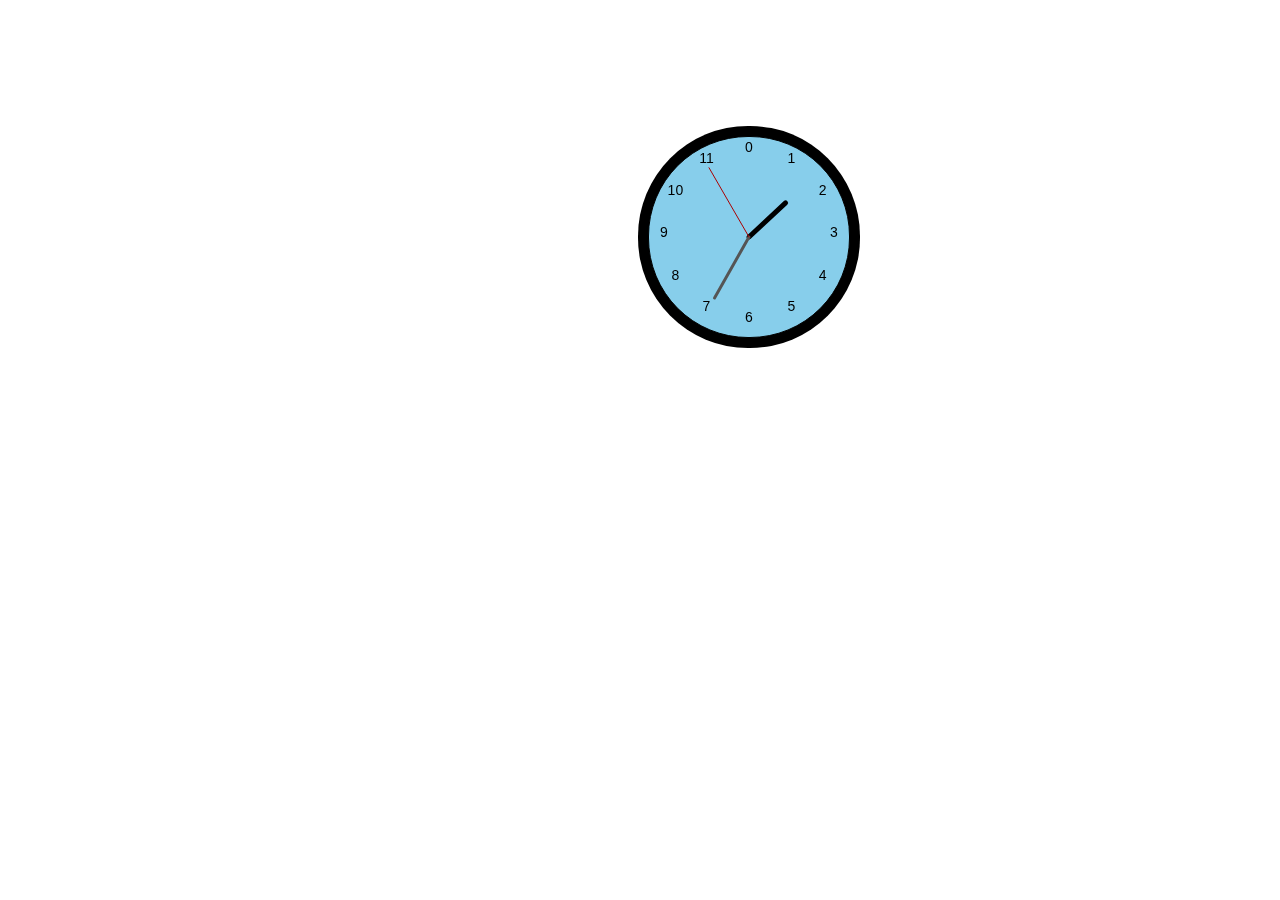
<file: function/simple clock/simple clock.html>
<!DOCTYPE html>
<html>
<head>
    <meta http-equiv="Content-Type" content="text/html; charset=UTF-8">
    <title>简单时钟</title>
</head>
<style>
    canvas {
        border: 1px solid black;
    }
 
    body{
        padding-left: 50%;
        padding-top: 10%;
    }
</style>
<script>
    (function () {
        //cavas元素对象
        var canvas = null;
        //canvas的3d上下文
        var ctx = null;
        //cavan的尺寸
        var cw = 0;
        var ch = 0;
        /**
         * 页面导入时的事件处理
         */
        window.addEventListener("load", function () {
            canvas = document.getElementById("sample");
            ctx = canvas.getContext("2d");
            cw = parseInt(canvas.width);
            ch = parseInt(canvas.height);
 
            ctx.translate(cw / 2, ch / 2);
 
            //绘制时钟
            draw_watch();
        }, false);
 
 
        /**
         * 绘制时钟
         */
        function draw_watch() {
            //清空Canvas
            ctx.clearRect(-cw / 2, -ch / 2, cw, ch);
            //计算针的最大长度
            var len = Math.min(cw, ch) / 2;
            //绘制刻度盘
            var tlen = len * 0.85;
            ctx.font = "14px 'Arial'";
            ctx.fillStyle = "black";
            ctx.textAlign = "center";
            ctx.textBaseLine = "middle";
 
            for (var i = 0; i < 12; i++) {
                var tag1 = Math.PI * 2 * (3 - i) / 12;
                var tx = tlen * Math.cos(tag1);
                var ty = -tlen * Math.sin(tag1);
                ctx.fillText(i, tx, ty);
            }
            //获取当前的时分秒
            var d = new Date();
            var h = d.getHours();
            var m = d.getMinutes();
            var s = d.getSeconds();
            if (h > 12) {
                h = h - 12;
            }
 
            //绘制时针
            var angle1 = Math.PI * 2 * (3 - (h + m / 60)) / 12;
            var length1 = len * 0.5;
            var width1 = 5;
            var color1 = "#000000";
            drawhand(angle1, length1, width1, color1);
 
            //绘制分针
            var angle2 = Math.PI * 2 * (15 - (m + s / 60)) / 60;
            var length2 = len * 0.7;
            var width2 = 3;
            var color2 = "#555555";
            drawhand(angle2, length2, width2, color2);
 
            //绘制秒针
            var angle3 = Math.PI * 2 * (15 - s) / 60;
            var length3 = len * 0.8;
            var width3 = 1;
            var color3 = "#aa0000";
            drawhand(angle3, length3, width3, color3);
 
            //设置timer
            setTimeout(draw_watch, 1000);
        }
 
        /**
         * 针绘制函数
         */
 
        function drawhand(angle, len, width, color) {
            //计算针端的坐标
            var x = len * Math.cos(angle);
            var y = -len * Math.sin(angle);
            //绘制针
            ctx.strokeStyle = color;
            ctx.lineWidth = width;
            ctx.lineCap = "round";
            ctx.beginPath();
            ctx.moveTo(0, 0);
            ctx.lineTo(x, y);
            ctx.stroke();
 
        }
    })();
</script>
<body>
<canvas id="sample" width="200" height="200" STYLE="border-radius: 100px;background-color: skyblue;box-shadow:0 0 0 10px; rsla(20 0% 100% 0.1)"></canvas>
</body>
</html>
</file>
<file: circle_clock/css/demo.css>
* {
	margin: 0;
	padding: 0
}

html,
body {
	width: 100%;
	height: 100%;
	background-color: #000;
	overflow: hidden
}

#clock {
	position: relative;
	width: 100%;
	height: 100%;
	background: #000
}

.label {
	display: inline-block;
	color: #4d4d4d;
	text-align: center;
	padding: 0 5px;
	font-size: 19px;
	transition: left 1s, top 1s;
	transform-origin: 0% 0%
}
</file>
<file: rotate_album/css/style.css>
html {
	background: #000;
	height: 100%;
}


/*最外层容器样式*/

.wrap {
	position: relative;
	position: absolute;
	top: 0;
	right: 0;
	bottom: 0;
	left: 0;
	width: 200px;
	height: 200px;
	margin: auto;
	/*改变左右上下,图片方块移动*/
}


/*包裹所有容器样式*/

.cube {
	width: 200px;
	height: 200px;
	margin: 0 auto;
	transform-style: preserve-3d;
	transform: rotateX(-30deg) rotateY(-80deg);
	-webkit-animation: rotate 20s infinite;
	/*匀速*/
	animation-timing-function: linear;
}

@-webkit-keyframes rotate {
	from {
		transform: rotateX(0deg) rotateY(0deg);
	}
	to {
		transform: rotateX(360deg) rotateY(360deg);
	}
}

.cube div {
	position: absolute;
	width: 200px;
	height: 200px;
	opacity: 0.8;
	transition: all .4s;
}


/*定义所有图片样式*/

.pic {
	width: 200px;
	height: 200px;
}

.cube .out_front {
	transform: rotateY(0deg) translateZ(100px);
}

.cube .out_back {
	transform: translateZ(-100px) rotateY(180deg);
}

.cube .out_left {
	transform: rotateY(90deg) translateZ(100px);
}

.cube .out_right {
	transform: rotateY(-90deg) translateZ(100px);
}

.cube .out_top {
	transform: rotateX(90deg) translateZ(100px);
}

.cube .out_bottom {
	transform: rotateX(-90deg) translateZ(100px);
}


/*定义小正方体样式*/

.cube span {
	display: bloack;
	width: 100px;
	height: 100px;
	position: absolute;
	top: 50px;
	left: 50px;
}

.cube .in_pic {
	width: 100px;
	height: 100px;
}

.cube .in_front {
	transform: rotateY(0deg) translateZ(50px);
}

.cube .in_back {
	transform: translateZ(-50px) rotateY(180deg);
}

.cube .in_left {
	transform: rotateY(90deg) translateZ(50px);
}

.cube .in_right {
	transform: rotateY(-90deg) translateZ(50px);
}

.cube .in_top {
	transform: rotateX(90deg) translateZ(50px);
}

.cube .in_bottom {
	transform: rotateX(-90deg) translateZ(50px);
}


/*鼠标移入后样式*/

.cube:hover .out_front {
	transform: rotateY(0deg) translateZ(200px);
}

.cube:hover .out_back {
	transform: translateZ(-200px) rotateY(180deg);
}

.cube:hover .out_left {
	transform: rotateY(90deg) translateZ(200px);
}

.cube:hover .out_right {
	transform: rotateY(-90deg) translateZ(200px);
}

.cube:hover .out_top {
	transform: rotateX(90deg) translateZ(200px);
}

.cube:hover .out_bottom {
	transform: rotateX(-90deg) translateZ(200px);
}
</file>
